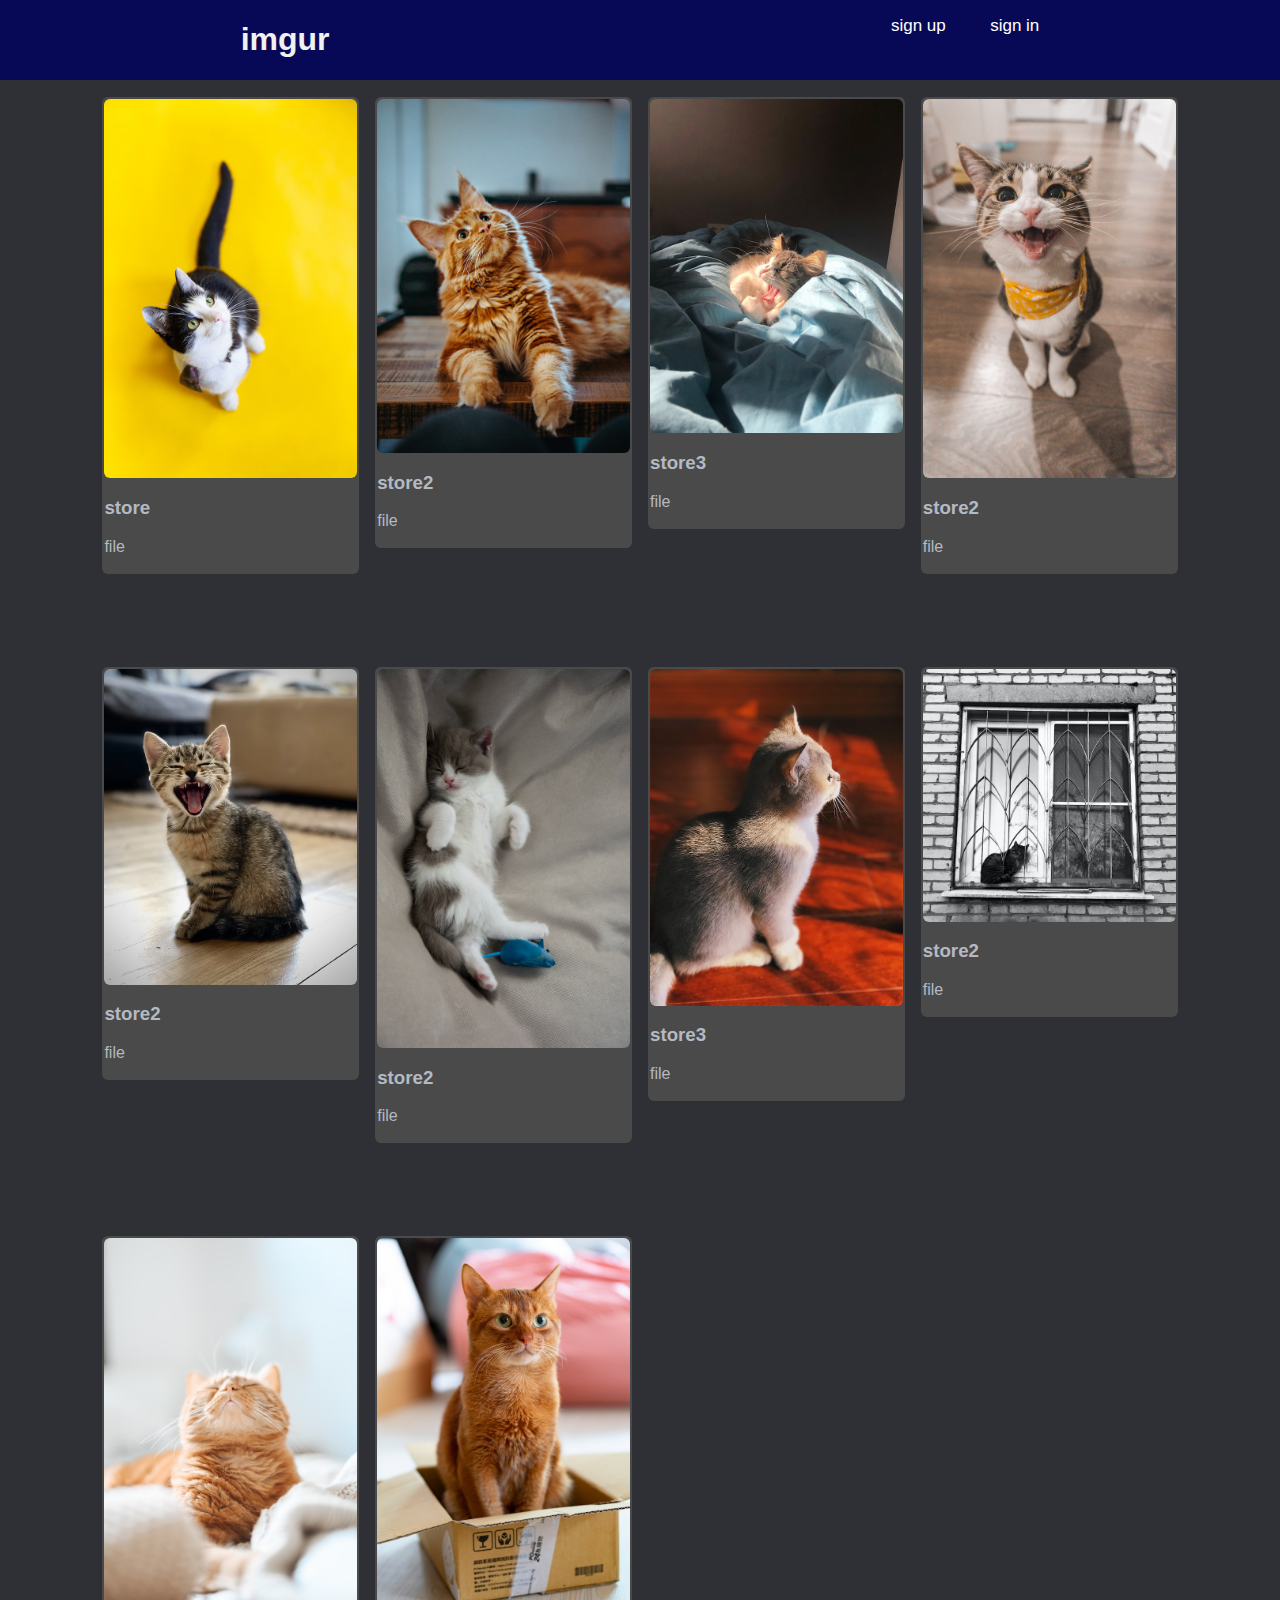
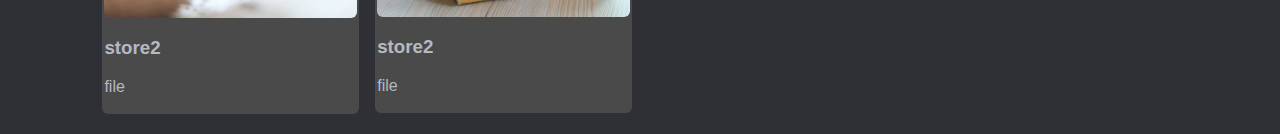
<file: grid/grid/index.html>
<!DOCTYPE html>
<html lang="en">

<head>
    <meta charset="UTF-8">
    <meta http-equiv="X-UA-Compatible" content="IE=edge">
    <meta name="viewport" content="width=device-width, initial-scale=1.0">
    <link rel="stylesheet" href="statics/css/style.css">
    <title>Document</title>
</head>

<body>

    <header>

        <nav>
            <h1>imgur</h1>
            <ul>
                <li><a href="#">sign up</a>
                </li>
                <li><a href="#">sign in</a></li>

            </ul>
        </nav>
    </header>
    <main>
        <section>
            <div class="container">
                <div class="grid-even-columns">
                    <div class="flow">
                        <img src="statics/image/1.jpg" alt="" class="photo">
                        <h3 class="fs-400 fw-bold">store</h3>
                        <p>file</p>
                    </div>
                    <div class="flow">
                        <img src="statics/image/2.jpg" alt="" class="photo">
                        <h3 class="fs-400 fw-bold">store2</h3>
                        <p>file</p>
                    </div>

                    <div class="flow">
                        <img src="statics/image/3.jpg" alt="" class="photo">
                        <h3 class="fs-400 fw-bold">store3</h3>
                        <p>file</p>
                    </div>
                    <div class="flow">
                        <img src="statics/image/7.jpg" alt="" class="photo">
                        <h3 class="fs-400 fw-bold">store2</h3>
                        <p>file</p>
                    </div>

                    <div class="flow">
                        <img src="statics/image/8.jpg" alt="" class="photo">
                        <h3 class="fs-400 fw-bold">store2</h3>
                        <p>file</p>
                    </div>
                    <div class="flow">
                        <img src="statics/image/9.jpg" alt="" class="photo">
                        <h3 class="fs-400 fw-bold">store2</h3>
                        <p>file</p>
                    </div>
                    <div class="flow">
                        <img src="statics/image/4.jpg" alt="" class="photo">
                        <h3 class="fs-400 fw-bold">store3</h3>
                        <p>file</p>
                    </div>

                    <div class="flow">
                        <img src="statics/image/5.jpg" alt="" class="photo">
                        <h3 class="fs-400 fw-bold">store2</h3>
                        <p>file</p>
                    </div>
                    <div class="flow">
                        <img src="statics/image/6.jpg" alt="" class="photo">
                        <h3 class="fs-400 fw-bold">store2</h3>
                        <p>file</p>
                    </div>

                    <div class="flow">
                        <img src="statics/image/10.jpg" alt="" class="photo">
                        <h3 class="fs-400 fw-bold">store2</h3>
                        <p>file</p>
                    </div>
                </div>

            </div>
        </section>
    </main>
</body>

</html>
</file>
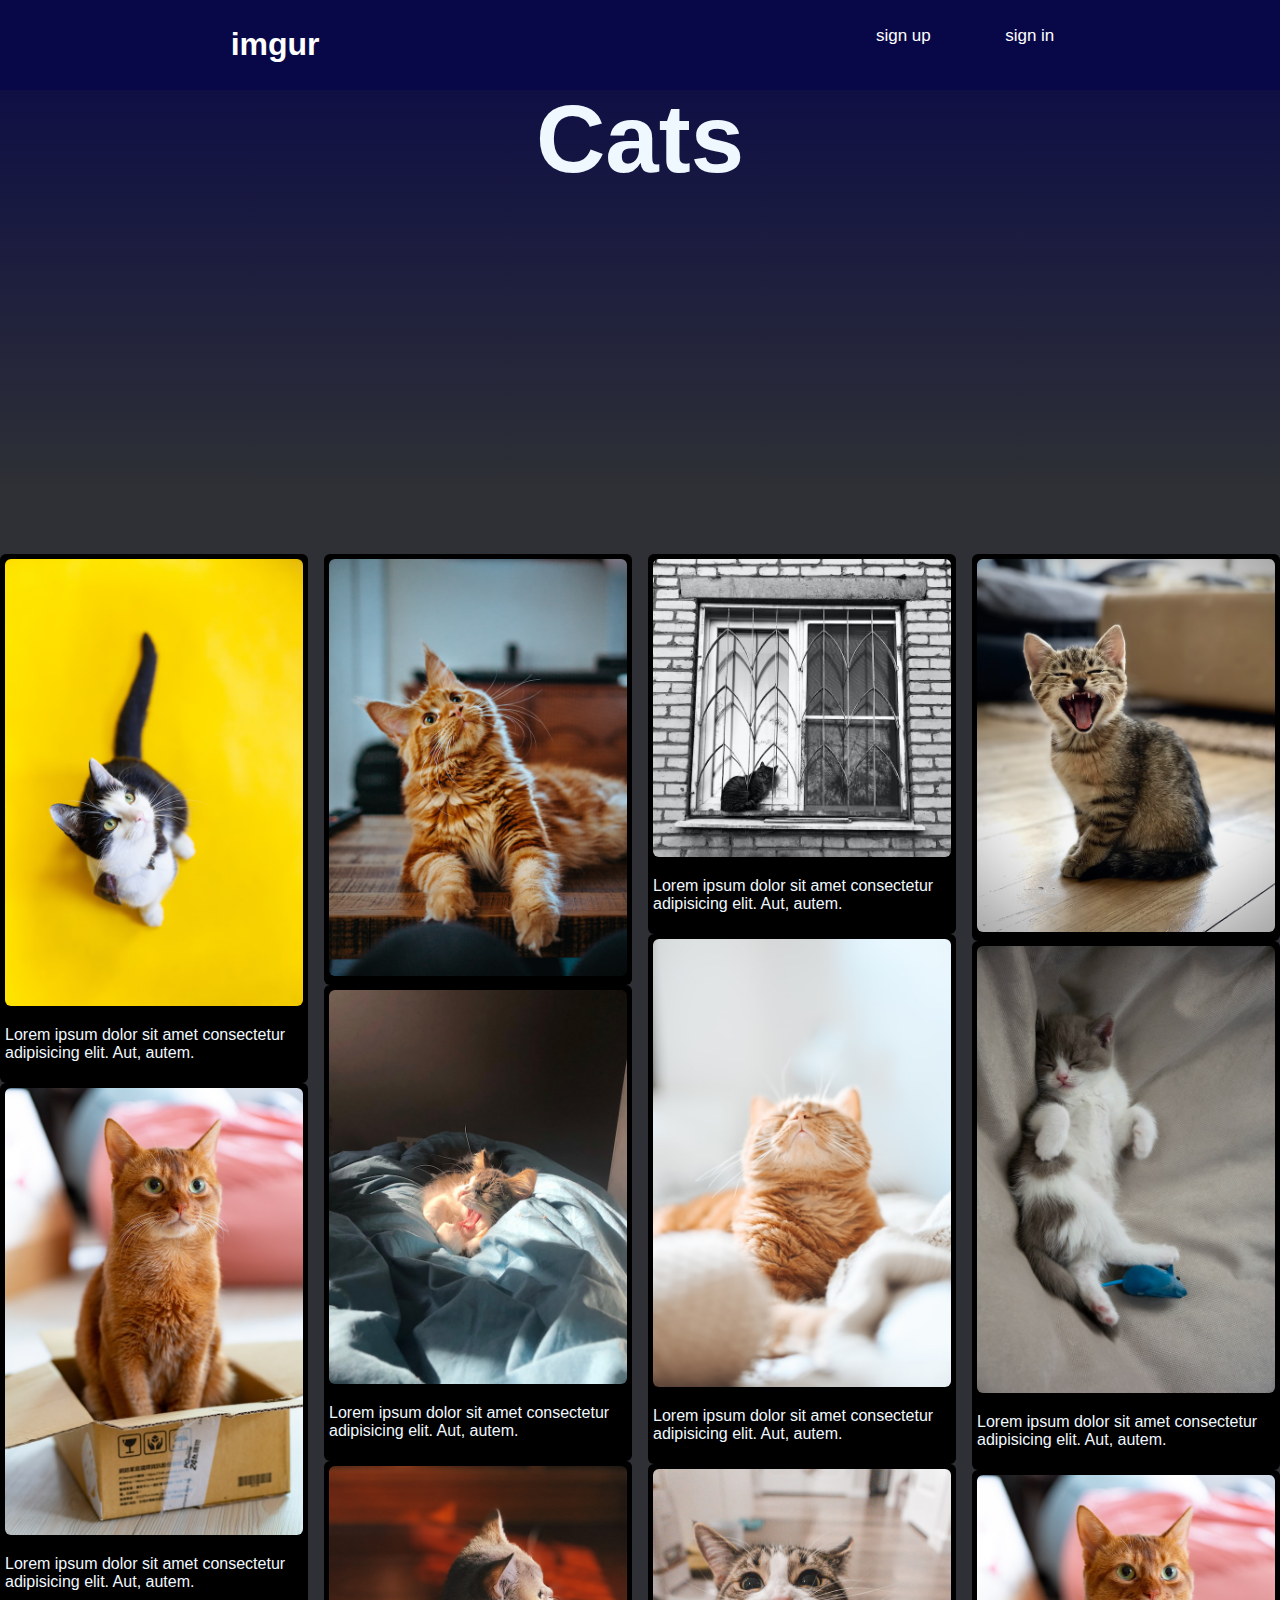
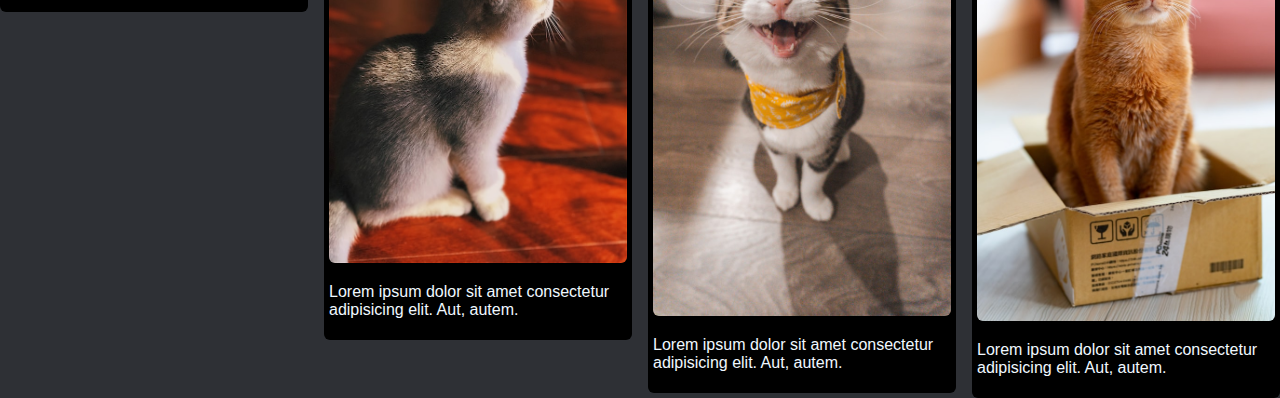
<file: grid/grid/home.html>
<!DOCTYPE html>
<html lang="en">

<head>
    <meta charset="UTF-8">
    <meta http-equiv="X-UA-Compatible" content="IE=edge">
    <meta name="viewport" content="width=device-width, initial-scale=1.0">
    <link rel="stylesheet" href="statics/css/styles.css">
    <title>Document</title>
</head>

<body>

    <nav>

        <h1>imgur</h1>
        <ul>
            <li><a href="#">sign up</a></li>
            <li><a href="#">sign in</a></li>

        </ul>

    </nav>
    <header>
        <H1>Cats</H1>
    </header>
    <div class="grid">
        <div class="item">
            <img src="statics/image/1.jpg" alt="" class="photo">
            <p>Lorem ipsum dolor sit amet consectetur adipisicing elit. Aut, autem.</p>
        </div>
        <div class="item">
            <img src="statics/image/10.jpg" alt="" class="photo">
            <p>Lorem ipsum dolor sit amet consectetur adipisicing elit. Aut, autem.</p>
        </div>
        <div class="item">
            <img src="statics/image/2.jpg" alt="" class="photo">

        </div>
        <div class="item">
            <img src="statics/image/3.jpg" alt="" class="photo">
            <p>Lorem ipsum dolor sit amet consectetur adipisicing elit. Aut, autem.</p>
        </div>
        <div class="item">
            <img src="statics/image/4.jpg" alt="" class="photo">
            <p>Lorem ipsum dolor sit amet consectetur adipisicing elit. Aut, autem.</p>
        </div>
        <div class="item">
            <img src="statics/image/5.jpg" alt="" class="photo">
            <p>Lorem ipsum dolor sit amet consectetur adipisicing elit. Aut, autem.</p>
        </div>
        <div class="item">
            <img src="statics/image/6.jpg" alt="" class="photo">
            <p>Lorem ipsum dolor sit amet consectetur adipisicing elit. Aut, autem.</p>
        </div>
        <div class="item">
            <img src="statics/image/7.jpg" alt="" class="photo">
            <p>Lorem ipsum dolor sit amet consectetur adipisicing elit. Aut, autem.</p>
        </div>
        <div class="item">
            <img src="statics/image/8.jpg" alt="" class="photo">

        </div>
        <div class="item">
            <img src="statics/image/9.jpg" alt="" class="photo">
            <p>Lorem ipsum dolor sit amet consectetur adipisicing elit. Aut, autem.</p>
        </div>
        <div class="item">
            <img src="statics/image/10.jpg" alt="" class="photo">
            <p>Lorem ipsum dolor sit amet consectetur adipisicing elit. Aut, autem.</p>
        </div>




    </div>

</body>

</html>
</file>
<file: grid/grid/statics/css/style.css>
body {
    font-family: 'Segoe UI', Tahoma, Geneva, Verdana, sans-serif;
    margin: 0;
}

header {
    width: 100%;
}

nav {
    width: 100%;
    position: fixed;
    display: flex;
    justify-content: space-around;
    color: rgb(241, 241, 241);
    background-color: rgb(8, 9, 86);
}

nav ul li {
    list-style: none;
    display: inline-block;
    margin-left: 40px;
}

nav ul li a {
    text-decoration: none;
    color: rgb(255, 255, 255);
    font-size: 17px;

}

/* I have some problems with removing the space between the rows*/
.grid-even-columns {
    display: grid;
    /*here I tried to make it responsive but im not sure is it correct or not*/
    grid-template-columns: repeat(auto-fit, minmax(250px, 1fr));
    grid-auto-flow: dense;
    grid-template-areas: var(grid-even-columns);
    grid-template-rows: repeat(auto-fit, minmax(250px, 1fr));
    column-gap: 1rem;
    row-gap: 1rem;
    background-color: #2e3035;
    padding: 20px 8%;

}

.flow {
    margin-top: 0;
    background-color: rgb(74, 74, 74);
    height: min-content;
    gap: 1rem;
    padding: 2px;
    text-align: left;
    border-color: lightskyblue;
    border-width: 20px;
    border-radius: 6px;
    color: #b4b9c2;
    margin-top: 30%;
}

.fs-400 fw-bold {
    margin-left: 50px;
}


.photo {
    display: block;
    width: 100%;
    gap: 0;
    border-radius: 6px;
    object-fit: cover;
}

@media (min-width:550px) {
    .grid-even-columns {
        grid-row: auto/ flex;
    }
}

.flow1 {
    grid-column: 9 / 12;
    grid-row: 4 / 11;
}
</file>
<file: grid/grid/statics/css/styles.css>
/* i create this page without using grid :(*/
body {
    background-color: #2e3035;
    font-family: 'Segoe UI', Tahoma, Geneva, Verdana, sans-serif;
    margin: 0;
}

nav {
    width: 100%;
    position: fixed;
    display: flex;
    justify-content: space-between;
    color: rgb(255, 255, 255);
    background-color: rgb(8, 8, 72);
    padding: 5px;
    justify-content: space-around;

}

nav ul li {
    list-style: none;
    display: inline-block;
    margin-left: 60px;
    padding: 5px;

}

nav ul li a {
    text-decoration: none;
    color: rgb(255, 255, 255);
    font-size: 17px;

}

.photo {
    width: 100%;
    border-radius: 6px;
}

header {
    background-image: linear-gradient(rgb(8, 8, 72), #2e3035);
    background-size: cover;
    text-align: center;
    height: 50vh;
    padding: 20px 8%;
    color: aliceblue;
    font-size: xxx-large;
}

.grid {
    margin-top: 5%;
    column-count: 4;
    column-gap: 1em;
    row-gap: 1em;
}

.grid.item {
    width: 100%;
    padding: 15px;
    break-inside: avoid;
}

.item {
    background-color: black;
    color: aliceblue;
    border-radius: 6px;
    padding: 5px;
}

@media (max-width:980px) {
    .grid {
        column-count: 3;
    }
}

@media (max-width:780px) {
    .grid {
        column-count: 2;
    }
}

@media (max-width:575px) {
    .grid {
        column-count: 1;
    }
}
</file>
